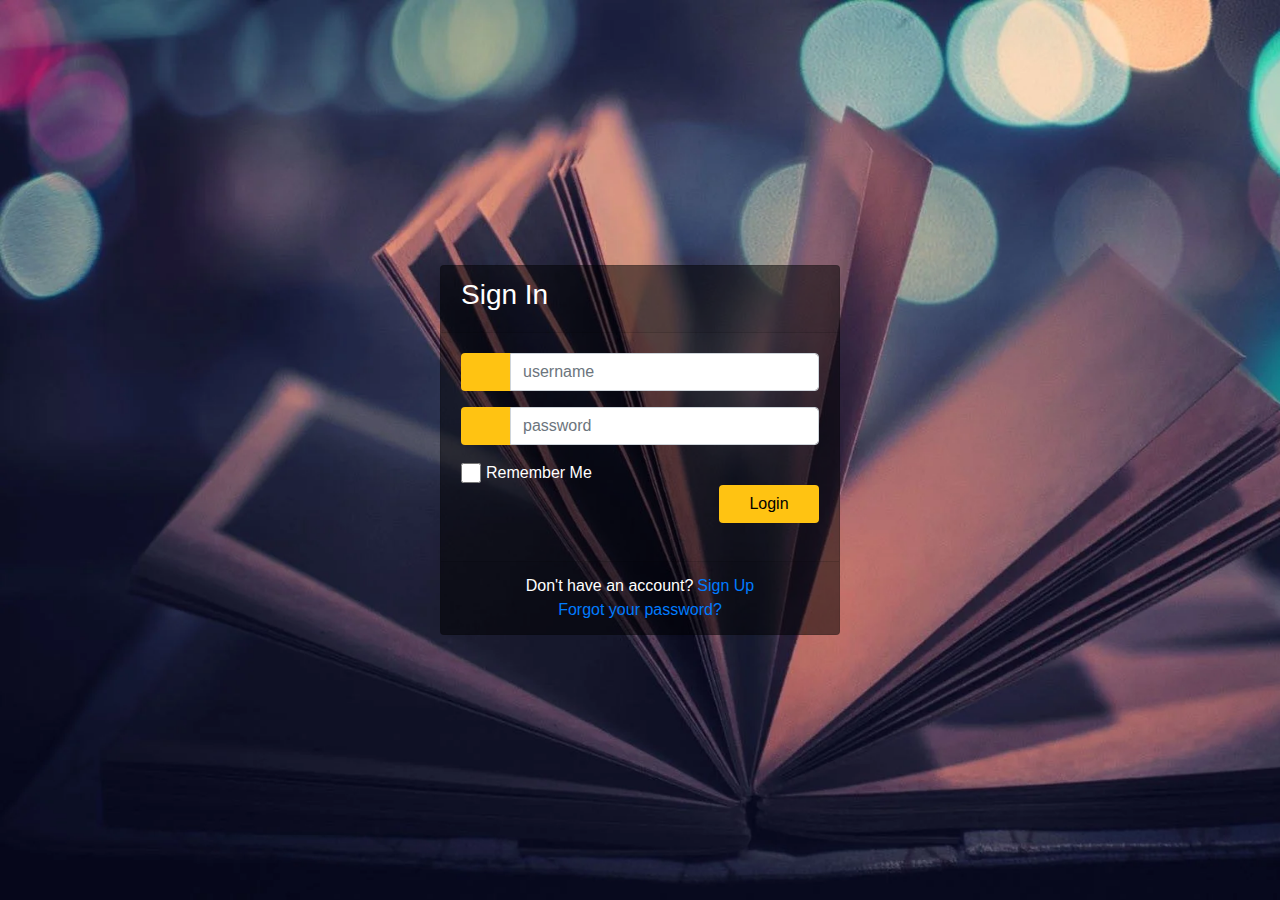
<file: index.html>
<link href="//maxcdn.bootstrapcdn.com/bootstrap/4.1.1/css/bootstrap.min.css" rel="stylesheet" id="bootstrap-css">
<!-- <script src="//maxcdn.bootstrapcdn.com/bootstrap/4.1.1/js/bootstrap.min.js"></script>
<script src="//cdnjs.cloudflare.com/ajax/libs/jquery/3.2.1/jquery.min.js"></script> -->
<!------ Include the above in your HEAD tag ---------->

<!DOCTYPE html>
<html>

<head>
    <title>Login Page</title>
    <link rel="stylesheet" href="style.css">

    <!--Bootsrap 4 CDN-->
    <link rel="stylesheet" href="https://stackpath.bootstrapcdn.com/bootstrap/4.1.3/css/bootstrap.min.css"
        integrity="sha384-MCw98/SFnGE8fJT3GXwEOngsV7Zt27NXFoaoApmYm81iuXoPkFOJwJ8ERdknLPMO" crossorigin="anonymous">

    <!--Fontawesome CDN-->
    <link rel="stylesheet" href="https://use.fontawesome.com/releases/v5.3.1/css/all.css"
        integrity="sha384-mzrmE5qonljUremFsqc01SB46JvROS7bZs3IO2EmfFsd15uHvIt+Y8vEf7N7fWAU" crossorigin="anonymous">

    <!--Custom styles-->
    <!-- <link rel="stylesheet" type="text/css" href="styles.css">   -->
</head>

<body>
    <div class="container">
        <div class="d-flex justify-content-center h-100">
            <div class="card">
                <div class="card-header">
                    <h3>Sign In</h3>
                    <div class="d-flex justify-content-end social_icon">
                        <span><i class="fab fa-facebook-square"></i></span>
                        <span><i class="fab fa-google-plus-square"></i></span>
                        <span><i class="fab fa-twitter-square"></i></span>
                    </div>
                </div>
                <div class="card-body">
                    <form>
                        <div class="input-group form-group">
                            <div class="input-group-prepend">
                                <span class="input-group-text"><i class="fas fa-user"></i></span>
                            </div>
                            <input type="text" class="form-control" placeholder="username">

                        </div>
                        <div class="input-group form-group">
                            <div class="input-group-prepend">
                                <span class="input-group-text"><i class="fas fa-key"></i></span>
                            </div>
                            <input type="password" class="form-control" placeholder="password">
                        </div>
                        <div class="row align-items-center remember">
                            <input type="checkbox">Remember Me
                        </div>
                        <div class="form-group">
                            <input type="submit" value="Login" class="btn float-right login_btn">
                        </div>
                    </form>
                </div>
                <div class="card-footer">
                    <div class="d-flex justify-content-center links">
                        Don't have an account?<a href="#">Sign Up</a>
                    </div>
                    <div class="d-flex justify-content-center">
                        <a href="#">Forgot your password?</a>
                    </div>
                </div>
            </div>
        </div>
    </div>
</body>

</html>
</file>
<file: style.css>
/* @import url('https://fonts.googleapis.com/css?family=Numans'); */

html,
body {
    background-image: url('img/background.jpg');
    background-size: cover;
    background-repeat: no-repeat;
    height: 100%;
    font-family: 'Numans', sans-serif;
}

.container {
    height: 100%;
    align-content: center;
}

.card {
    height: 370px;
    margin-top: auto;
    margin-bottom: auto;
    width: 400px;
    background-color: rgba(0, 0, 0, 0.5) !important;
}

.social_icon span {
    font-size: 60px;
    margin-left: 10px;
    color: #FFC312;
    }
    
    .social_icon span:hover {
        color: white;
        cursor: pointer;
    }
    
    .card-header h3 {
        color: white;
    }
    
    .social_icon {
        position: absolute;
        right: 20px;
        top: -45px;
    }
    
    .input-group-prepend span {
        width: 50px;
        background-color: #FFC312;
        color: black;
        border: 0 !important;
    }
    
    input:focus {
        outline: 0 0 0 0 !important;
        box-shadow: 0 0 0 0 !important;
        
        }
        
        .remember {
            color: white;
        }
        
        .remember input {
            width: 20px;
            height: 20px;
            margin-left: 15px;
            margin-right: 5px;
        }
        
        .login_btn {
            color: black;
            background-color: #FFC312;
            width: 100px;
        }
        
        .login_btn:hover {
            color: black;
            background-color: white;
        }
                .links {
                    color: white;
                }
        
                .links a {
                    margin-left: 4px;
                }
</file>
